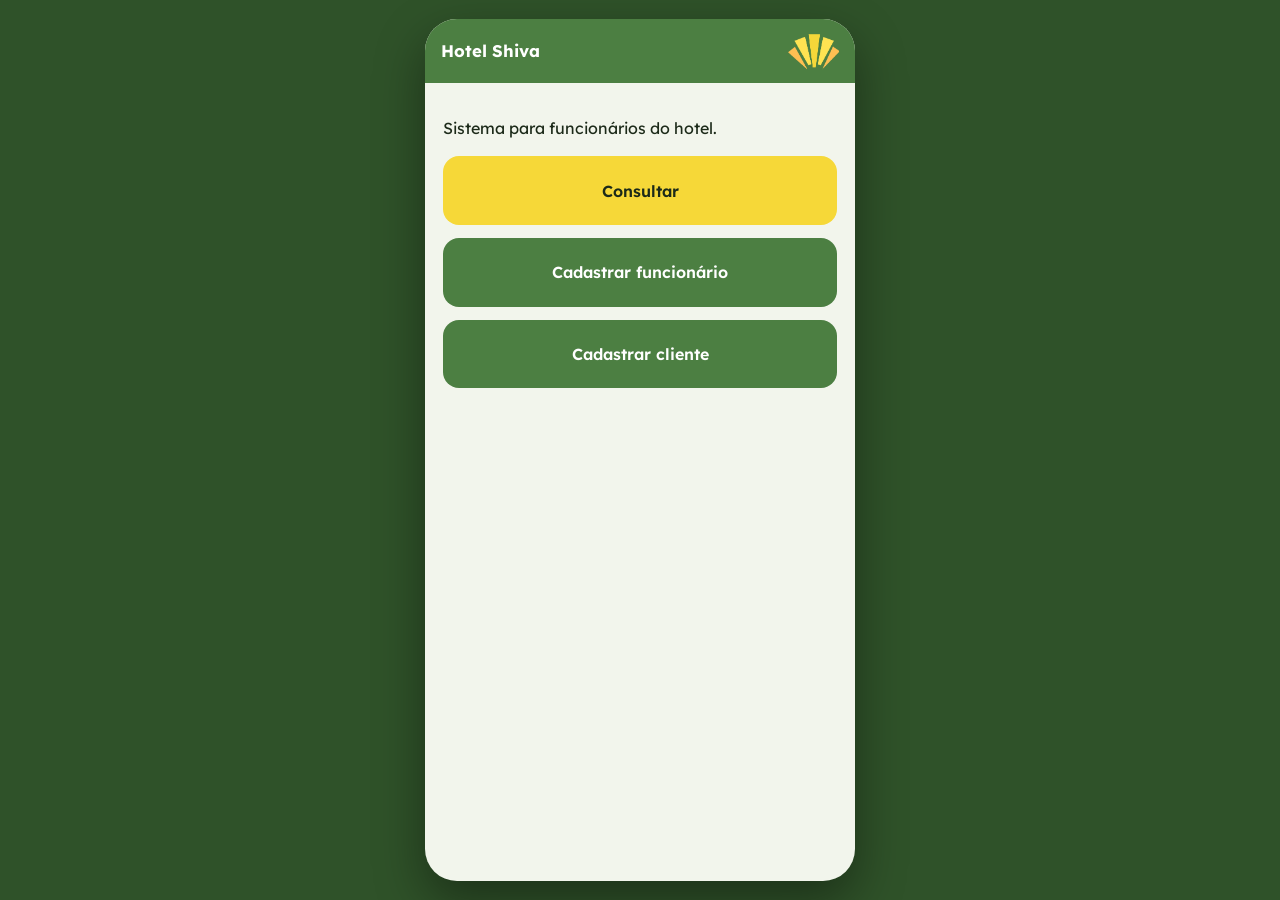
<file: static/app/index.html>
<!doctype html>
<html lang="pt-BR">
<head>
<meta charset="utf-8">
<meta name="viewport" content="width=device-width, initial-scale=1">
<meta name="theme-color" content="#4C7F42">
<title>Hotel Shiva - Funcionário</title>
<link rel="icon" href="/static/img/icone.png">
<link href="https://fonts.googleapis.com/css2?family=Lexend:wght@400;500;600;700&display=swap" rel="stylesheet">
<link rel="stylesheet" href="/static/shiva.css">
</head>
<body class="app">
<div class="celular">
  <header class="app-topo"><button id="vt" onclick="voltar()" aria-label="Voltar" hidden>‹</button><h1 id="titulo">Hotel Shiva</h1><img src="/static/img/icone.png" alt="Hotel Shiva"></header>
  <div id="view"></div>
</div>
<script src="/static/common.js"></script>
<script>
const S = {cod: '', hist: [], atual: null, form: null, termos: {}};
const erroBox = `<div id="erro"></div>`;
function T(titulo, html) { $('#titulo').textContent = titulo; $('#vt').hidden = !S.hist.length; $('#view').innerHTML = html; $('#view').scrollTop = 0; }
function ir(fn) { if (S.atual) S.hist.push(S.atual); S.atual = fn; fn(); }
function voltar() { const f = S.hist.pop(); if (f) { S.atual = f; f(); } else inicio(); }
function inicio() {
  S.hist = []; S.atual = inicio; S.form = null;
  T('Hotel Shiva', `<p>Sistema para funcionários do hotel.</p><div class="grade">
    <button class="tile sol" onclick="ir(consultar)">Consultar</button>
    <button class="tile" onclick="ir(cadFuncCodigo)">Cadastrar funcionário</button>
    <button class="tile" onclick="ir(cadCliCodigo)">Cadastrar cliente</button></div>`);
}
// pede um código; gerente=true exige código de gerente (validado no servidor)
function pedirCodigo(titulo, texto, gerente, next) {
  window._next = next;
  T(titulo, `<p>${texto}</p>${campo(gerente ? 'Código de gerente' : 'Código de funcionário', 'codigo', gerente ? '' : S.cod, 'text', 'autocapitalize="characters"')}${erroBox}
    <button class="btn" onclick="validarCodigo(${gerente})">Entrar</button>`);
}
async function validarCodigo(gerente) {
  const c = val('codigo');
  try { await api('/func/validar', {method: 'POST', codigo: c, body: {gerente}}); if (!gerente) S.cod = c; window._next(c); }
  catch (e) { mostrarErro(e); }
}
const comCod = fn => S.cod ? fn(S.cod) : pedirCodigo('Identificação', 'Informe o seu código de funcionário.', false, fn);

// ---------- cadastro de cliente ----------
function cadCliCodigo() { pedirCodigo('Cadastrar cliente', 'Para iniciar o cadastro, insira o seu código de funcionário.', false, () => ir(cadCliForm)); }
function cadCliForm() {
  const d = S.form || {};
  T('Dados do cliente', camposPessoa(d, 'cliente') + campo('Código de cliente relacionado (opcional)', 'relacionados', d.relacionados) + erroBox +
    `<button class="btn" onclick="cadCliPrev()">Finalizar cadastro</button>`);
}
async function cadCliPrev() {
  const d = {...lerPessoa('cliente'), relacionados: val('relacionados')};
  try {
    const r = await api('/func/clientes/preview', {method: 'POST', body: d, codigo: S.cod}); S.form = d;
    if (r.existe) return ir(() => T('Cliente já cadastrado!', `<p class="grande-msg">Código do cliente ${r.codigo}</p><button class="btn" onclick="ir(()=>reservaForm('${r.codigo}'))">Fazer reserva</button>`));
    ir(() => T('Confirmar dados', `<div class="dados">${linha('Nome', esc(d.nome))}${linha('CPF', esc(d.cpf))}${linha('Nascimento', dataBR(d.nascimento))}${linha('Endereço', endereco(d))}
      ${linha('E-mail', esc(d.email))}${linha('Telefone', esc(d.telefone))}${linha('Código do cliente', `${r.codigo} <span class="imutavel">- imutável</span>`)}</div>
      <button class="btn" onclick="voltar()">Editar informações</button><button class="btn" onclick="cadCliOk('${r.codigo}')">Confirmar cadastro</button>`));
  } catch (e) { mostrarErro(e); }
}
async function cadCliOk(codigo) {
  try { const r = await api('/func/clientes', {method: 'POST', body: {...S.form, codigo}, codigo: S.cod}); S.form = null; S.hist = []; S.atual = inicio; ir(() => reservaForm(r.codigo)); }
  catch (e) { alert(e.message); }
}

// ---------- cadastro / edição de funcionário (gerente) ----------
function cadFuncCodigo() { pedirCodigo('Cadastrar funcionário', 'Somente o gerente pode cadastrar funcionários.', true, c => { S.g = c; ir(cadFuncForm); }); }
function cadFuncForm() {
  T('Dados do funcionário', camposPessoa(S.form || {}, 'funcionario') + erroBox + `<button class="btn" onclick="cadFuncPrev()">Finalizar cadastro</button>`);
}
async function cadFuncPrev() {
  const d = lerPessoa('funcionario');
  try {
    const r = await api('/func/funcionarios/preview', {method: 'POST', body: d, codigo: S.g}); S.form = d;
    if (r.existe) return ir(() => T('Funcionário já cadastrado!', `<p class="grande-msg">Código do funcionário ${r.codigo}</p><button class="btn" onclick="inicio()">Voltar</button>`));
    ir(() => T('Confirmar dados', `<div class="dados">${linha('Nome', esc(d.nome))}${linha('CPF', esc(d.cpf))}${linha('Nascimento', dataBR(d.nascimento))}${linha('Endereço', endereco(d))}
      ${linha('Cargo', esc(d.cargo))}${linha('Telefone', esc(d.telefone))}${linha('Código do funcionário', `${r.codigo} <span class="imutavel">- imutável</span>`)}</div>
      <button class="btn" onclick="voltar()">Editar informações</button><button class="btn" onclick="cadFuncOk('${r.codigo}')">Confirmar cadastro</button>`));
  } catch (e) { mostrarErro(e); }
}
async function cadFuncOk(codigo) {
  try { await api('/func/funcionarios', {method: 'POST', body: {...S.form, codigo}, codigo: S.g}); S.form = null;
    T('Funcionário cadastrado', `<p class="grande-msg">Cadastro concluído!</p><p>Código do funcionário: <b>${codigo}</b></p><button class="btn" onclick="inicio()">Voltar ao início</button>`); }
  catch (e) { alert(e.message); }
}

// ---------- consultar ----------
function consultar() {
  S.termos = {};
  T('Consultar', `<p>Selecione a informação que você deseja buscar.</p><div class="grade">
    <button class="tile" onclick="ir(()=>buscar('clientes'))">Cliente</button>
    <button class="tile" onclick="ir(()=>buscar('funcionarios'))">Funcionário</button>
    <button class="tile" onclick="ir(buscarQuarto)">Quarto</button></div>`);
}
function buscar(tipo, termo = S.termos[tipo] || '') {
  const cli = tipo === 'clientes';
  T(cli ? 'Consultar cliente' : 'Consultar funcionário', `${campo(`Informe o código ou nome do ${cli ? 'cliente' : 'funcionário'}`, 'busca', termo)}${erroBox}
    <button class="btn" onclick="rodarBusca('${tipo}')">Buscar</button><div id="res"></div>`);
  if (termo) rodarBusca(tipo);
}
async function rodarBusca(tipo) {
  const cli = tipo === 'clientes'; S.termos[tipo] = val('busca');
  try {
    const rs = await api(`/func/${tipo}?q=${encodeURIComponent(val('busca'))}`); S.rs = rs;
    $('#erro').innerHTML = '';
    $('#res').innerHTML = !rs.length
      ? `<hr><p class="grande-msg">${cli ? 'Cliente' : 'Funcionário'} não encontrado</p><button class="btn" onclick="${cli ? 'ir(cadCliCodigo)' : 'ir(cadFuncCodigo)'}">Cadastrar</button>`
      : rs.map((r, i) => `<hr><div class="dados">${linha('Nome', esc(r.nome))}${linha('Código', r.codigo)}${linha('CPF', esc(r.cpf))}${linha('Nascimento', dataBR(r.nascimento))}
          ${cli ? linha('E-mail', esc(r.email)) : linha('Cargo', esc(r.cargo) + (r.nivel === 'gerente' ? ' (gerente)' : ''))}${linha('Telefone', esc(r.telefone))}${linha('Endereço', endereco(r))}
          ${cli ? linha('Relacionados', esc(r.relacionados || '-')) : ''}</div>
          <button class="btn" onclick="${cli ? `editarCli(${i})` : `ir(()=>pedirCodigo('Editar funcionário','Somente o gerente pode editar os dados do funcionário.',true,c=>{S.g=c;ir(()=>editarFunc(${i}))}))`}">Editar</button>
          ${cli ? `<button class="btn" onclick="ir(()=>reservaForm('${r.codigo}'))">Fazer reserva</button>` : ''}
          <button class="btn perigo" onclick="apagarPessoa('${tipo}','${r.codigo}')">Apagar</button>`).join('');
  } catch (e) { mostrarErro(e); }
}
function editarCli(i) { comCod(c => ir(() => formEdicao('clientes', S.rs[i], c))); }
function editarFunc(i) { formEdicao('funcionarios', S.rs[i], S.g); }
function formEdicao(tipo, r, codigo) {
  const cli = tipo === 'clientes'; S.ed = {tipo, codigo, alvo: r.codigo};
  T('Editar dados', camposPessoa(r, cli ? 'cliente' : 'funcionario') + `<p class="imutavel">Código ${r.codigo} - imutável</p>${erroBox}
    <button class="btn" onclick="salvarEdicao()">Finalizar edição</button><button class="btn sec" onclick="voltar()">Cancelar</button>`);
}
async function salvarEdicao() {
  const {tipo, codigo, alvo} = S.ed;
  try { await api(`/func/${tipo}/${alvo}`, {method: 'PUT', body: lerPessoa(tipo === 'clientes' ? 'cliente' : 'funcionario'), codigo}); voltar(); }
  catch (e) { mostrarErro(e); }
}
function apagarPessoa(tipo, cod) {
  const nome = tipo === 'clientes' ? 'cliente' : 'funcionário';
  ir(() => pedirCodigo('Apagar ' + nome, `Para apagar esse ${nome}, digite o código de gerente.`, true, g =>
    ir(() => T('Confirmar', `<p class="grande-msg">Deseja apagar esse ${nome}?</p>
      <button class="btn sec" onclick="voltar()">Cancelar</button><button class="btn perigo" onclick="apagarOk('${tipo}','${cod}','${g}')">Prosseguir</button>`))));
}
async function apagarOk(tipo, cod, g) {
  try { await api(`/func/${tipo}/${cod}`, {method: 'DELETE', codigo: g}); S.hist = [inicio];
    T('Removido', `<p class="grande-msg">Cadastro apagado com sucesso!</p><button class="btn" onclick="inicio()">Voltar ao início</button>`); }
  catch (e) { alert(e.message); }
}

// ---------- quartos ----------
function buscarQuarto() {
  T('Consultar quarto', `${campo('Informe o número do quarto (ex.: A1)', 'nq')}${erroBox}
    <button class="btn" onclick="verQuarto(val('nq'))">Buscar</button><button class="btn sec" onclick="ir(mapa)">Mapa de quartos</button>`);
}
async function mapa() {
  const a = await api('/andares');
  T('Mapa de andares', `<p>Selecione um andar para ver os quartos e sua descrição.</p><div class="grade">${a.map(x => `<button class="tile" onclick="ir(()=>andar('${x.letra}'))">Andar ${x.letra}<small>${x.status}</small></button>`).join('')}</div>`);
}
async function andar(letra) {
  const qs = await api(`/andares/${letra}/quartos`);
  T('Andar ' + letra, `<p>Selecione um quarto para ver sua descrição.</p><div class="grade">${qs.map(q => `<button class="tile ${q.status === 'livre' ? 'sol' : ''}" onclick="verQuarto('${q.numero}')">${q.numero}<small>${q.status}</small></button>`).join('')}</div>`);
}
async function verQuarto(numero) {
  try {
    const r = await api('/func/quartos/' + encodeURIComponent(numero)); S.q = r;
    ir(() => {
      const q = r.quarto, res = r.reserva;
      T('Quarto ' + q.numero, `<p><span class="tag ${q.status}">${q.status}</span></p><p>${descQuarto(q)}</p><p>${esc(q.descricao)}</p><p>Diária: <b>${brl(q.valor_diaria)}</b></p>` +
        (res ? `<hr><h3>Quarto ${q.numero}: reservado</h3>${blocoReserva(res)}` : `<h3>Quarto ${q.numero}: livre</h3>`) +
        (r.futuras.length ? `<hr><h3>Próximas reservas</h3>${r.futuras.map(blocoReserva).join('')}` : '') +
        `<button class="btn" onclick="ir(()=>reservaForm('', '${q.numero}'))">Fazer reserva</button><button class="btn sec" onclick="comCod(()=>ir(()=>editarQuarto('${q.numero}')))">Editar informações</button>`);
    });
  } catch (e) { mostrarErro(e); }
}
const descQuarto = q => [q.camas_casal ? `${q.camas_casal} cama de casal` : '', q.camas_solteiro ? `${q.camas_solteiro} cama de solteiro` : '', q.ar ? 'ar-condicionado' : '', q.banheira ? 'banheira' : ''].filter(Boolean).join(' · ');
const blocoReserva = r => `<div class="dados">${linha('Cliente', esc(r.nome_cliente))}${linha('Código cliente', r.cod_cliente)}${linha('Código funcionário', r.cod_funcionario ?? '-')}${linha('Data de reserva', `${dataBR(r.entrada)} a ${dataBR(r.saida)}`)}</div>
  <button class="btn" onclick="comCod(()=>ir(()=>editarReserva(${r.id},'${r.entrada}','${r.saida}')))">Editar reserva</button><button class="btn perigo" onclick="comCod(()=>apagarReserva(${r.id}))">Apagar reserva</button>`;
function editarQuarto(numero) {
  const q = S.q.quarto;
  T('Editar quarto ' + numero, `<label for="desc">Inserir descrição do quarto (até 200 caracteres)</label><textarea id="desc" rows="4" maxlength="200">${esc(q.descricao)}</textarea>
    <label><input type="checkbox" id="inter" style="width:auto" ${q.interditado ? 'checked' : ''}> Quarto interditado</label>${erroBox}
    <button class="btn sec" onclick="voltar()">Cancelar</button><button class="btn" onclick="salvarQuarto('${numero}')">Concluído</button>`);
}
async function salvarQuarto(numero) {
  try { await api('/func/quartos/' + numero, {method: 'PUT', body: {descricao: val('desc'), interditado: $('#inter').checked ? 1 : 0}, codigo: S.cod}); S.hist.pop(); S.atual = S.hist.pop() || inicio; verQuarto(numero); }
  catch (e) { mostrarErro(e); }
}

// ---------- reservas ----------
function reservaForm(cliente = '', quarto = '') {
  T('Fazer reserva', `${campo('Código do funcionário', 'rf', S.cod, 'text', 'autocapitalize="characters"')}${campo('Código do cliente', 'rc', cliente, 'text', 'autocapitalize="characters"')}${campo('Quarto', 'rq', quarto)}
    <div class="lin2"><div>${campo('Entrada', 're', '', 'date', `min="${hojeISO()}"`)}</div><div>${campo('Saída', 'rs', '', 'date', `min="${hojeISO()}"`)}</div></div>${erroBox}
    <button class="btn" onclick="verificarReserva()">Consultar quarto</button>`);
}
async function verificarReserva() {
  const f = val('rf'), d = {cod_cliente: val('rc'), quarto: val('rq'), entrada: val('re'), saida: val('rs')};
  try {
    await api('/func/validar', {method: 'POST', codigo: f, body: {}}); S.cod = f;
    const r = await api('/func/reservas/verificar', {method: 'POST', body: d, codigo: f});
    ir(() => r.livre
      ? T('Quarto livre', `<p class="grande-msg">Valor: ${brl(r.valor)}</p><button class="btn" onclick="confirmarReserva()">Confirmar</button><button class="btn sec" onclick="voltar()">Voltar</button>`)
      : T('Indisponível', `<p class="grande-msg">Quarto reservado nessa data</p><button class="btn" onclick="voltar()">Voltar</button>`));
    S.rd = d;
  } catch (e) { mostrarErro(e); }
}
async function confirmarReserva() {
  try { await api('/func/reservas', {method: 'POST', body: S.rd, codigo: S.cod}); S.hist = [];
    T('Reserva feita', `<p class="grande-msg">Reserva concluída com sucesso! Realize o pagamento no caixa</p><button class="btn" onclick="inicio()">Voltar</button>`); }
  catch (e) { alert(e.message); }
}
function editarReserva(id, entrada, saida) {
  T('Editar reserva', `<div class="lin2"><div>${campo('Nova entrada', 'ne', entrada, 'date')}</div><div>${campo('Nova saída', 'ns', saida, 'date')}</div></div>${erroBox}
    <button class="btn" onclick="alterarReserva(${id})">Alterar</button>`);
}
async function alterarReserva(id) {
  try { const r = await api('/func/reservas/' + id, {method: 'PUT', body: {entrada: val('ne'), saida: val('ns')}, codigo: S.cod}); S.hist = [inicio];
    T('Reserva alterada', `<p class="grande-msg">Reserva alterada, o valor ficou em ${brl(r.valor)}</p><p>Comunique o cliente ${r.cod_cliente} para entrar em contato com o financeiro e regularizar quaisquer diferenças no valor.</p><button class="btn" onclick="inicio()">Voltar</button>`); }
  catch (e) { mostrarErro(e); }
}
async function apagarReserva(id) {
  if (!confirm('Apagar esta reserva?')) return;
  await api('/func/reservas/' + id, {method: 'DELETE', codigo: S.cod}); S.hist = [];
  T('Reserva cancelada', `<p class="grande-msg">Reserva cancelada com sucesso!</p><button class="btn" onclick="inicio()">Voltar a visualizar os quartos</button>`);
}

inicio();
</script>
</body>
</html>
</file>
<file: static/shiva.css>
:root{--verde:#4C7F42;--verde-esc:#2F5229;--sol:#F6D838;--sol-claro:#FFE457;--ambar:#FFBE55;--fundo:#F2F5EC;--tinta:#1C2A19;--cinza:#5f6b5c;--erro:#B3261E}
*{box-sizing:border-box}
body{margin:0;font-family:'Lexend',system-ui,sans-serif;background:var(--fundo);color:var(--tinta);line-height:1.5}
h1,h2,h3{line-height:1.15;margin:0 0 .6rem}h1{font-size:1.9rem}h2{font-size:1.4rem}
img{max-width:100%}a{color:var(--verde-esc)}
label{display:block;font-size:.9rem;font-weight:500;margin:.9rem 0 .25rem}
input,select,textarea{width:100%;padding:.7rem .85rem;border:2px solid #cfd8c8;border-radius:12px;font:inherit;background:#fff;color:inherit}
input:focus,select:focus,textarea:focus,button:focus-visible,a:focus-visible{outline:3px solid var(--ambar);outline-offset:2px}
.btn{display:inline-block;border:0;border-radius:999px;padding:.75rem 1.5rem;font:inherit;font-weight:600;cursor:pointer;background:var(--sol);color:var(--tinta);text-decoration:none;margin:.4rem .4rem 0 0}
.btn:hover{background:var(--sol-claro)}.btn.sec{background:transparent;border:2px solid var(--verde);color:var(--verde-esc)}
.btn.perigo{background:#fff;border:2px solid var(--erro);color:var(--erro)}.btn.grande{padding:1.1rem 1.6rem;font-size:1.05rem}
.link{background:none;border:0;padding:0;font:inherit;color:var(--verde-esc);text-decoration:underline;cursor:pointer}
.painel{background:#fff;border-radius:20px;padding:1.6rem;box-shadow:0 2px 0 #dfe6d8}
.msg{padding:.7rem 1rem;border-radius:12px;background:#fdecea;color:var(--erro);margin:.8rem 0;font-weight:500}
.msg.ok{background:#e6f2df;color:var(--verde-esc)}
.grade{display:grid;gap:.8rem;grid-template-columns:repeat(auto-fill,minmax(150px,1fr))}
.tile{border:0;border-radius:16px;padding:1.4rem 1rem;font:inherit;font-weight:600;font-size:1rem;cursor:pointer;background:var(--verde);color:#fff;text-align:center}
.tile:hover{background:var(--verde-esc)}.tile.sol{background:var(--sol);color:var(--tinta)}.tile.sol:hover{background:var(--sol-claro)}
.tile small{display:block;font-weight:400;margin-top:.3rem}
.tag{display:inline-block;padding:.15rem .7rem;border-radius:999px;font-size:.8rem;font-weight:600;background:#e6f2df;color:var(--verde-esc)}
.tag.reservado{background:#fdecea;color:var(--erro)}.tag.interditado{background:#eee;color:#555}.tag.todo{background:#fdecea;color:var(--erro)}
.dados p{margin:.15rem 0}.dados b{display:inline-block;min-width:9.5rem;color:var(--cinza);font-weight:500}
.lin2{display:grid;gap:0 .8rem;grid-template-columns:1fr 1fr}
.imutavel{color:var(--cinza);font-style:italic}
.grande-msg{font-size:1.7rem;font-weight:700;line-height:1.2;margin:.5rem 0 1rem}
.relogio{font-size:2.2rem;font-weight:700;color:var(--verde-esc)}
@media(max-width:560px){.lin2{grid-template-columns:1fr}}
@media(prefers-reduced-motion:no-preference){.painel{animation:sobe .25s ease-out}@keyframes sobe{from{opacity:0;transform:translateY(6px)}}}

/* ---- site do cliente ---- */
.topo{background:var(--verde);padding:.6rem 1.2rem;display:flex;align-items:center;justify-content:space-between;gap:1rem}
.topo img{height:56px;cursor:pointer}.topo nav{display:flex;gap:.3rem;flex-wrap:wrap}
.topo nav button{background:transparent;border:0;color:#fff;font:inherit;font-weight:500;padding:.5rem .8rem;border-radius:999px;cursor:pointer}
.topo nav button:hover{background:var(--verde-esc)}
main.site{max-width:760px;margin:2rem auto;padding:0 1rem}
.entrada{display:grid;grid-template-columns:1fr 1fr;min-height:100vh}
.entrada .lado{background:var(--verde);display:flex;align-items:center;justify-content:center;padding:2rem}
.entrada .lado img{width:min(420px,90%)}.entrada .form{display:flex;align-items:center;justify-content:center;padding:2rem}
.entrada .form>div{width:100%;max-width:400px}
@media(max-width:760px){.entrada{grid-template-columns:1fr;min-height:0}.entrada .lado{padding:1rem}.entrada .lado img{width:200px}}
.filtros{display:flex;flex-wrap:wrap;gap:.4rem;margin-bottom:1rem}
.filtros button{border:2px solid var(--verde);background:#fff;color:var(--verde-esc);border-radius:999px;padding:.35rem .9rem;font:inherit;cursor:pointer}
.filtros button.on{background:var(--verde);color:#fff}
.item{display:flex;justify-content:space-between;align-items:center;gap:1rem;border-top:1px solid #e3e9dc;padding:.8rem 0;flex-wrap:wrap}

/* ---- app do funcionário (visual de celular) ---- */
body.app{background:var(--verde-esc);display:flex;justify-content:center;min-height:100vh}
.celular{width:100%;max-width:430px;background:var(--fundo);min-height:100vh;display:flex;flex-direction:column}
@media(min-width:500px){.celular{margin:1.2rem 0;min-height:0;height:min(880px,calc(100vh - 2.4rem));border-radius:32px;overflow:hidden;box-shadow:0 20px 50px #0006}}
.app-topo{background:var(--verde);color:#fff;padding:.8rem 1rem;display:flex;align-items:center;gap:.8rem}
.app-topo img{height:38px}.app-topo h1{font-size:1.05rem;margin:0;flex:1}
.app-topo button{background:rgba(255,255,255,.18);color:#fff;border:0;border-radius:999px;width:38px;height:38px;font-size:1.3rem;cursor:pointer}
#view{padding:1.1rem;overflow-y:auto;flex:1}
#view .grade{grid-template-columns:1fr}.app .btn{display:block;width:100%;text-align:center;margin:.6rem 0 0}
.app .dados b{display:block;min-width:0}
</file>
